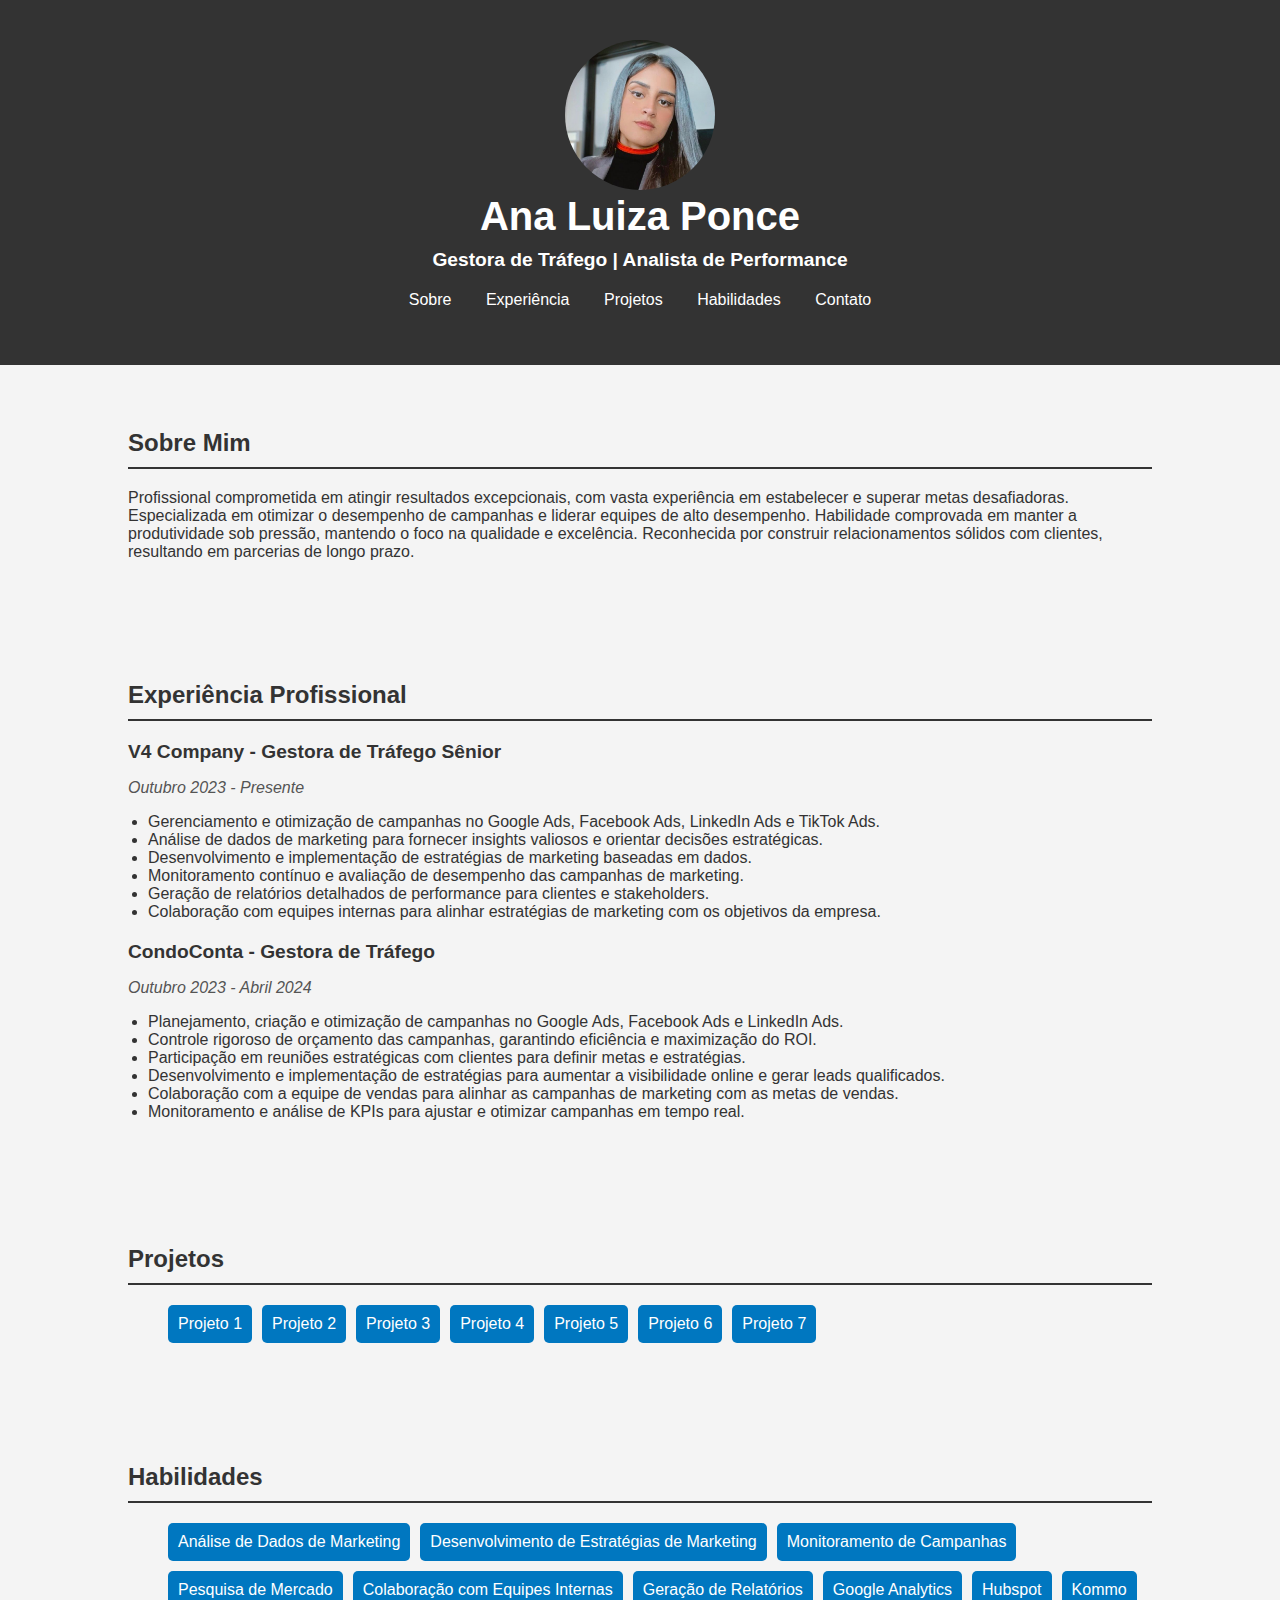
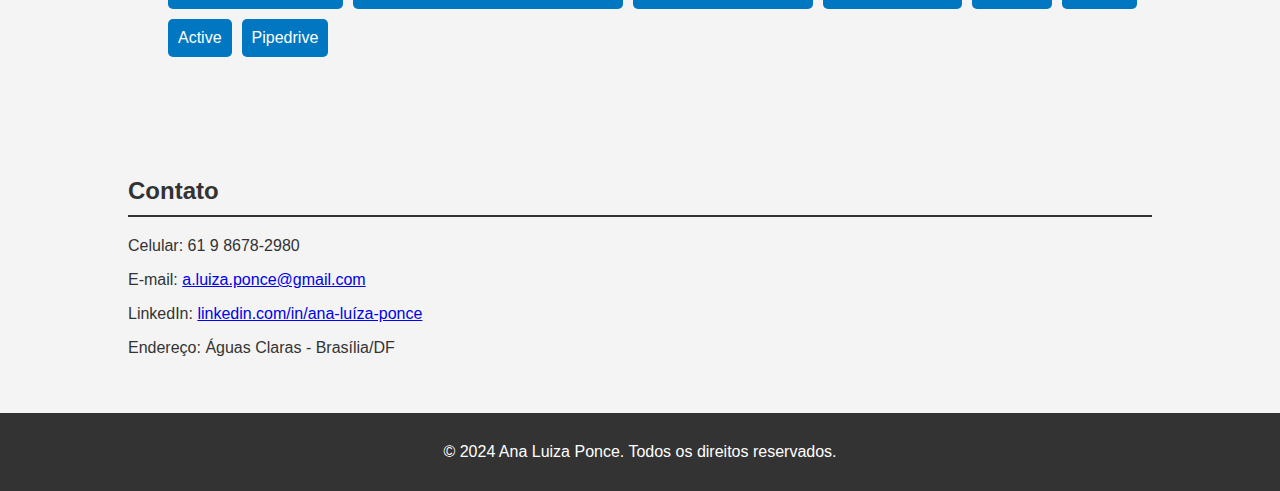
<file: index.html>
<!DOCTYPE html>
<html lang="pt-br">

<head>
  <meta charset="UTF-8">
  <meta name="viewport" content="width=device-width, initial-scale=1.0">
  <title>Ana Luiza Ponce - Gestora de Tráfego | Analista de Performance</title>
  <style>
    /* Estilos Globais */
    body {
      font-family: 'Roboto', sans-serif;
      margin: 0;
      padding: 0;
      background-color: #f4f4f4;
      color: #333;
    }

    .container {
      width: 80%;
      margin: 0 auto;
      padding: 20px;
    }

    header {
      background-color: #333;
      color: white;
      padding: 20px 0;
      text-align: center;
    }

    header h1 {
      margin: 0;
      font-size: 2.5em;
    }

    header h2 {
      margin: 10px 0 20px;
      font-size: 1.2em;
    }

    nav ul {
      list-style: none;
      padding: 0;
    }

    nav ul li {
      display: inline;
      margin: 0 15px;
    }

    nav ul li a {
      color: white;
      text-decoration: none;
    }

    .section {
      padding: 20px 0;
    }

    .section h3 {
      border-bottom: 2px solid #333;
      padding-bottom: 10px;
      margin-bottom: 20px;
      font-size: 1.5em;
    }

    .job {
      margin-bottom: 20px;
    }

    .job h4 {
      margin: 0;
      font-size: 1.2em;
    }

    .job p {
      font-style: italic;
      color: #555;
    }

    .job ul {
      list-style: disc;
      padding-left: 20px;
    }

    footer {
      background-color: #333;
      color: white;
      text-align: center;
      padding: 10px 0;
    }

    footer p {
      margin: 0;
    }

    /* Estilos Específicos */
    .profile-img {
      width: 150px;
      height: 150px;
      border-radius: 50%;
      object-fit: cover;
      margin: 0 auto;
    }

    .skills-list,
    .projects-list {
      display: flex;
      flex-wrap: wrap;
      gap: 10px;
    }

    .skills-list li,
    .projects-list li {
      background-color: #0077C0;
      color: white;
      padding: 10px;
      border-radius: 5px;
      list-style: none;
    }

    .projects-list a {
      color: white;
      text-decoration: none;
    }
  </style>
</head>

<body>
  <header>
    <div class="container">
      <img src="profile.jpg" alt="Ana Luiza Ponce" class="profile-img">
      <h1>Ana Luiza Ponce</h1>
      <h2>Gestora de Tráfego | Analista de Performance</h2>
      <nav>
        <ul>
          <li><a href="#about">Sobre</a></li>
          <li><a href="#experience">Experiência</a></li>
          <li><a href="#projects">Projetos</a></li>
          <li><a href="#skills">Habilidades</a></li>
          <li><a href="#contact">Contato</a></li>
        </ul>
      </nav>
    </div>
  </header>
  <section id="about" class="section">
    <div class="container">
      <h3>Sobre Mim</h3>
      <p>Profissional comprometida em atingir resultados excepcionais, com vasta experiência em estabelecer e superar
        metas desafiadoras. Especializada em otimizar o desempenho de campanhas e liderar equipes de alto desempenho.
        Habilidade comprovada em manter a produtividade sob pressão, mantendo o foco na qualidade e excelência.
        Reconhecida por construir relacionamentos sólidos com clientes, resultando em parcerias de longo prazo.</p>
    </div>
  </section>
  <section id="experience" class="section">
    <div class="container">
      <h3>Experiência Profissional</h3>
      <div class="job">
        <h4>V4 Company - Gestora de Tráfego Sênior</h4>
        <p><i>Outubro 2023 - Presente</i></p>
        <ul>
          <li>Gerenciamento e otimização de campanhas no Google Ads, Facebook Ads, LinkedIn Ads e TikTok Ads.</li>
          <li>Análise de dados de marketing para fornecer insights valiosos e orientar decisões estratégicas.</li>
          <li>Desenvolvimento e implementação de estratégias de marketing baseadas em dados.</li>
          <li>Monitoramento contínuo e avaliação de desempenho das campanhas de marketing.</li>
          <li>Geração de relatórios detalhados de performance para clientes e stakeholders.</li>
          <li>Colaboração com equipes internas para alinhar estratégias de marketing com os objetivos da empresa.</li>
        </ul>
      </div>
      <div class="job">
        <h4>CondoConta - Gestora de Tráfego</h4>
        <p><i>Outubro 2023 - Abril 2024</i></p>
        <ul>
          <li>Planejamento, criação e otimização de campanhas no Google Ads, Facebook Ads e LinkedIn Ads.</li>
          <li>Controle rigoroso de orçamento das campanhas, garantindo eficiência e maximização do ROI.</li>
          <li>Participação em reuniões estratégicas com clientes para definir metas e estratégias.</li>
          <li>Desenvolvimento e implementação de estratégias para aumentar a visibilidade online e gerar leads
            qualificados.</li>
          <li>Colaboração com a equipe de vendas para alinhar as campanhas de marketing com as metas de vendas.</li>
          <li>Monitoramento e análise de KPIs para ajustar e otimizar campanhas em tempo real.</li>
        </ul>
      </div>
    </div>
  </section>
  <section id="projects" class="section">
    <div class="container">
      <h3>Projetos</h3>
      <ul class="projects-list">
        <li><a href="https://github.com/AnaLuizaPonce/projeto1" target="_blank">Projeto 1</a></li>
        <li><a href="https://github.com/AnaLuizaPonce/projeto2" target="_blank">Projeto 2</a></li>
        <li><a href="https://github.com/AnaLuizaPonce/projeto3" target="_blank">Projeto 3</a></li>
        <li><a href="https://github.com/AnaLuizaPonce/projeto4" target="_blank">Projeto 4</a></li>
        <li><a href="https://github.com/AnaLuizaPonce/projeto5" target="_blank">Projeto 5</a></li>
        <li><a href="https://github.com/AnaLuizaPonce/projeto6" target="_blank">Projeto 6</a></li>
        <li><a href="https://github.com/AnaLuizaPonce/projeto7" target="_blank">Projeto 7</a></li>
      </ul>
    </div>
  </section>
  <section id="skills" class="section">
    <div class="container">
      <h3>Habilidades</h3>
      <ul class="skills-list">
        <li>Análise de Dados de Marketing</li>
        <li>Desenvolvimento de Estratégias de Marketing</li>
        <li>Monitoramento de Campanhas</li>
        <li>Pesquisa de Mercado</li>
        <li>Colaboração com Equipes Internas</li>
        <li>Geração de Relatórios</li>
        <li>Google Analytics</li>
        <li>Hubspot</li>
        <li>Kommo</li>
        <li>Active</li>
        <li>Pipedrive</li>
      </ul>
    </div>
  </section>
  <section id="contact" class="section">
    <div class="container">
      <h3>Contato</h3>
      <p>Celular: 61 9 8678-2980</p>
      <p>E-mail: <a href="mailto:a.luiza.ponce@gmail.com">a.luiza.ponce@gmail.com</a></p>
      <p>LinkedIn: <a href="http://www.linkedin.com/in/ana-lu%C3%ADza-ponce-"
          target="_blank">linkedin.com/in/ana-luíza-ponce</a></p>
      <p>Endereço: Águas Claras - Brasília/DF</p>
    </div>
  </section>
  <footer>
    <div class="container">
      <p>&copy; 2024 Ana Luiza Ponce. Todos os direitos reservados.</p>
    </div>
  </footer>
</body>

</html>
</file>
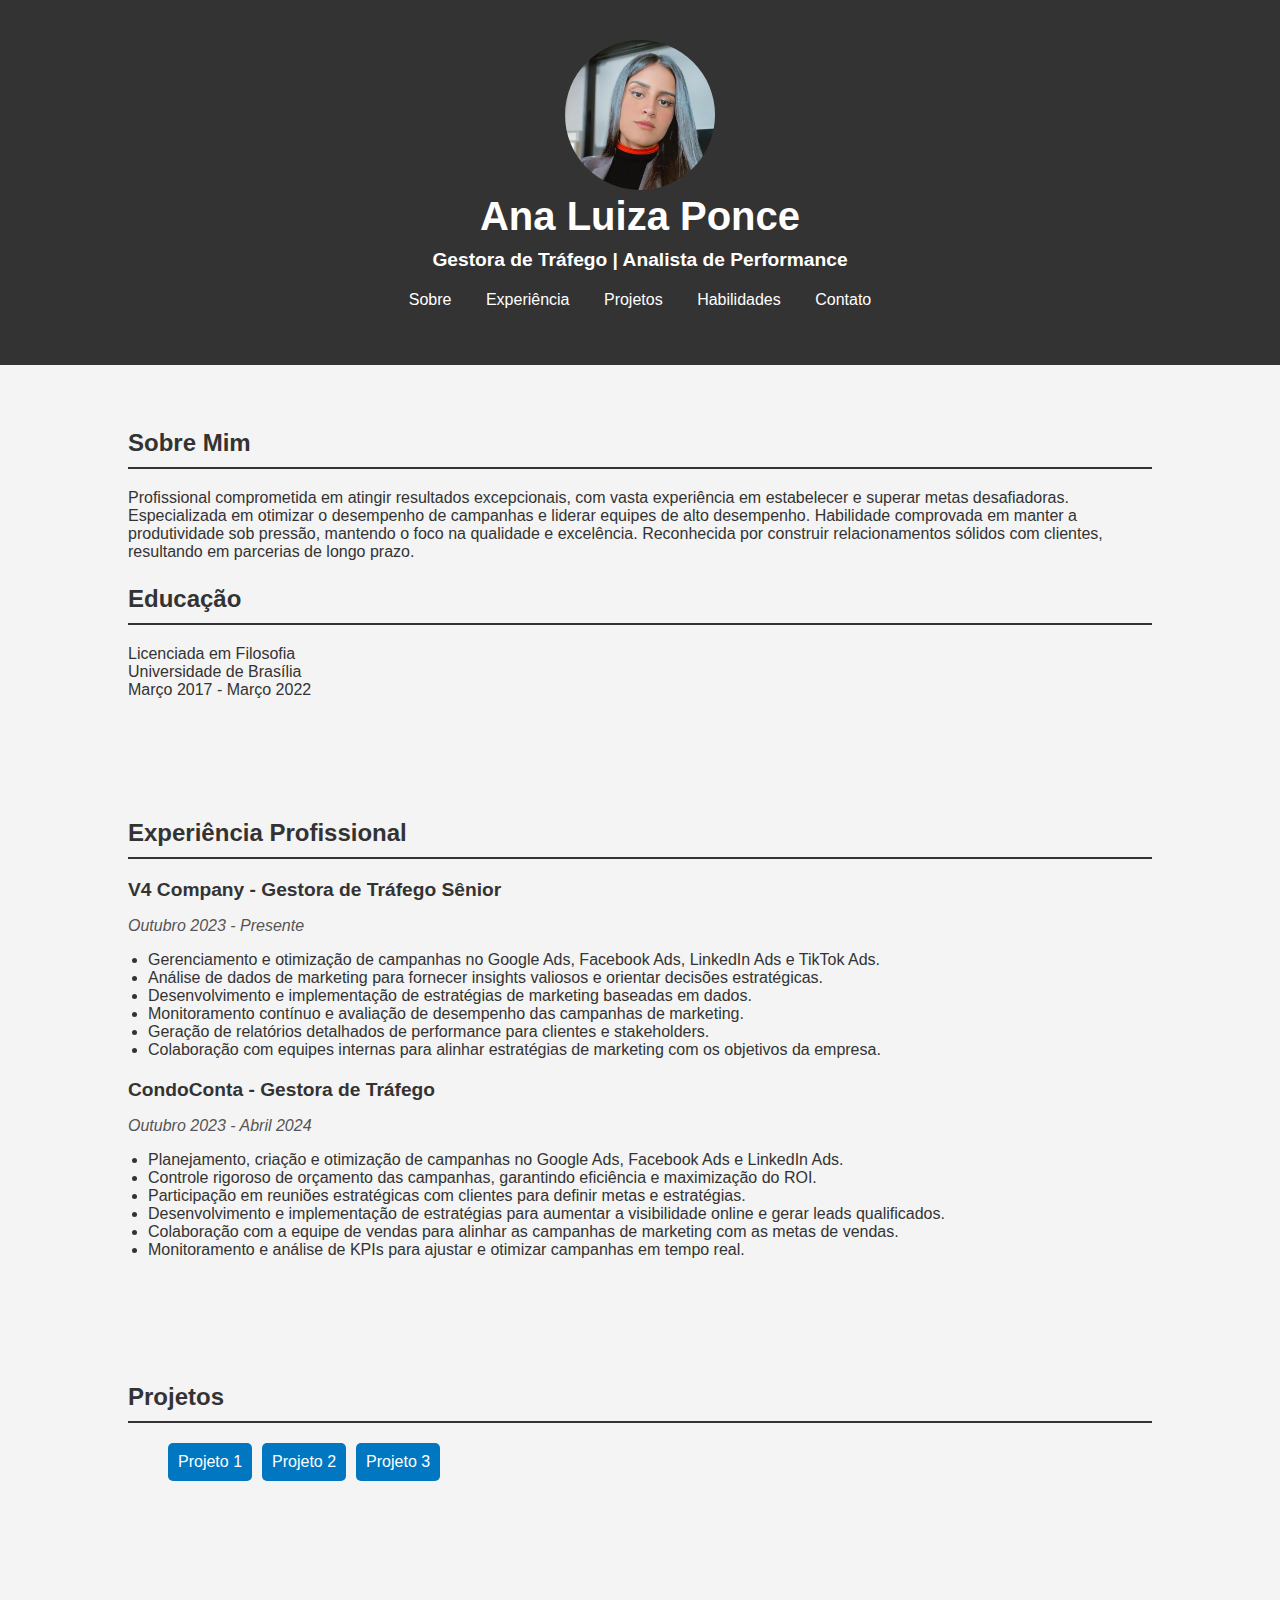
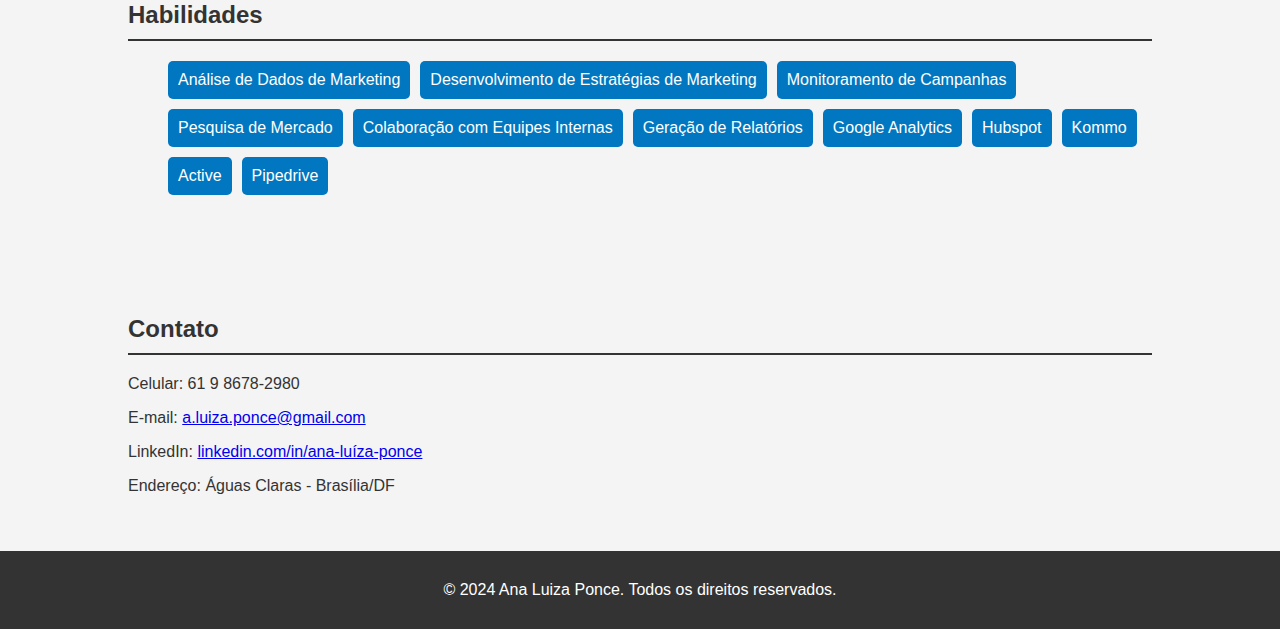
<file: index_embedded.html>
<!DOCTYPE html>
<html lang="pt-BR">

<head>
    <meta charset="UTF-8">
    <meta name="viewport" content="width=device-width, initial-scale=1.0">
    <title>Ana Luiza Ponce - Gestora de Tráfego | Analista de Performance</title>
    <style>
        /* Estilos Globais */
        body {
            font-family: 'Roboto', sans-serif;
            margin: 0;
            padding: 0;
            background-color: #f4f4f4;
            color: #333;
        }

        .container {
            width: 80%;
            margin: 0 auto;
            padding: 20px;
        }

        header {
            background-color: #333;
            color: white;
            padding: 20px 0;
            text-align: center;
        }

        header h1 {
            margin: 0;
            font-size: 2.5em;
        }

        header h2 {
            margin: 10px 0 20px;
            font-size: 1.2em;
        }

        nav ul {
            list-style: none;
            padding: 0;
        }

        nav ul li {
            display: inline;
            margin: 0 15px;
        }

        nav ul li a {
            color: white;
            text-decoration: none;
        }

        .section {
            padding: 20px 0;
        }

        .section h3 {
            border-bottom: 2px solid #333;
            padding-bottom: 10px;
            margin-bottom: 20px;
            font-size: 1.5em;
        }

        .job {
            margin-bottom: 20px;
        }

        .job h4 {
            margin: 0;
            font-size: 1.2em;
        }

        .job p {
            font-style: italic;
            color: #555;
        }

        .job ul {
            list-style: disc;
            padding-left: 20px;
        }

        footer {
            background-color: #333;
            color: white;
            text-align: center;
            padding: 10px 0;
        }

        footer p {
            margin: 0;
        }

        /* Estilos Específicos */
        .profile-img {
            width: 150px;
            height: 150px;
            border-radius: 50%;
            object-fit: cover;
            margin: 0 auto;
        }

        .skills-list,
        .projects-list {
            display: flex;
            flex-wrap: wrap;
            gap: 10px;
        }

        .skills-list li,
        .projects-list li {
            background-color: #0077C0;
            color: white;
            padding: 10px;
            border-radius: 5px;
            list-style: none;
        }

        .projects-list a {
            color: white;
            text-decoration: none;
        }
    </style>
</head>

<body>
    <header>
        <div class="container">
            <img src="profile.jpg" alt="Ana Luiza Ponce" class="profile-img">
            <h1>Ana Luiza Ponce</h1>
            <h2>Gestora de Tráfego | Analista de Performance</h2>
            <nav>
                <ul>
                    <li><a href="#about">Sobre</a></li>
                    <li><a href="#experience">Experiência</a></li>
                    <li><a href="#projects">Projetos</a></li>
                    <li><a href="#skills">Habilidades</a></li>
                    <li><a href="#contact">Contato</a></li>
                </ul>
            </nav>
        </div>
    </header>
    <section id="about" class="section">
        <div class="container">
            <h3>Sobre Mim</h3>
            <p>Profissional comprometida em atingir resultados excepcionais, com vasta experiência em estabelecer e
                superar metas desafiadoras. Especializada em otimizar o desempenho de campanhas e liderar equipes de
                alto desempenho. Habilidade comprovada em manter a produtividade sob pressão, mantendo o foco na
                qualidade e excelência. Reconhecida por construir relacionamentos sólidos com clientes, resultando em
                parcerias de longo prazo.</p>

            <h3>Educação</h3>
            <p>Licenciada em Filosofia<br>
                Universidade de Brasília<br>
                Março 2017 - Março 2022</p>
        </div>
    </section>
    <section id="experience" class="section">
        <div class="container">
            <h3>Experiência Profissional</h3>
            <div class="job">
                <h4>V4 Company - Gestora de Tráfego Sênior</h4>
                <p><i>Outubro 2023 - Presente</i></p>
                <ul>
                    <li>Gerenciamento e otimização de campanhas no Google Ads, Facebook Ads, LinkedIn Ads e TikTok Ads.
                    </li>
                    <li>Análise de dados de marketing para fornecer insights valiosos e orientar decisões estratégicas.
                    </li>
                    <li>Desenvolvimento e implementação de estratégias de marketing baseadas em dados.</li>
                    <li>Monitoramento contínuo e avaliação de desempenho das campanhas de marketing.</li>
                    <li>Geração de relatórios detalhados de performance para clientes e stakeholders.</li>
                    <li>Colaboração com equipes internas para alinhar estratégias de marketing com os objetivos da
                        empresa.</li>
                </ul>
            </div>
            <div class="job">
                <h4>CondoConta - Gestora de Tráfego</h4>
                <p><i>Outubro 2023 - Abril 2024</i></p>
                <ul>
                    <li>Planejamento, criação e otimização de campanhas no Google Ads, Facebook Ads e LinkedIn Ads.</li>
                    <li>Controle rigoroso de orçamento das campanhas, garantindo eficiência e maximização do ROI.</li>
                    <li>Participação em reuniões estratégicas com clientes para definir metas e estratégias.</li>
                    <li>Desenvolvimento e implementação de estratégias para aumentar a visibilidade online e gerar leads
                        qualificados.</li>
                    <li>Colaboração com a equipe de vendas para alinhar as campanhas de marketing com as metas de
                        vendas.</li>
                    <li>Monitoramento e análise de KPIs para ajustar e otimizar campanhas em tempo real.</li>
                </ul>
            </div>
        </div>
    </section>
    <section id="projects" class="section">
        <div class="container">
            <h3>Projetos</h3>
            <ul class="projects-list">
                <li><a href="https://analuizaponce.github.io/Projeto--ATRO/" target="_blank">Projeto 1</a></li>
                <li><a href="https://analuizaponce.github.io/Tesla/" target="_blank">Projeto 2</a></li>
                <li><a href="https://analuizaponce.github.io/Curriculo-V3/" target="_blank">Projeto 3</a></li>
            </ul>
        </div>
    </section>
    <section id="skills" class="section">
        <div class="container">
            <h3>Habilidades</h3>
            <ul class="skills-list">
                <li>Análise de Dados de Marketing</li>
                <li>Desenvolvimento de Estratégias de Marketing</li>
                <li>Monitoramento de Campanhas</li>
                <li>Pesquisa de Mercado</li>
                <li>Colaboração com Equipes Internas</li>
                <li>Geração de Relatórios</li>
                <li>Google Analytics</li>
                <li>Hubspot</li>
                <li>Kommo</li>
                <li>Active</li>
                <li>Pipedrive</li>
            </ul>
        </div>
    </section>
    <section id="contact" class="section">
        <div class="container">
            <h3>Contato</h3>
            <p>Celular: 61 9 8678-2980</p>
            <p>E-mail: <a href="mailto:a.luiza.ponce@gmail.com">a.luiza.ponce@gmail.com</a></p>
            <p>LinkedIn: <a href="http://www.linkedin.com/in/ana-lu%C3%ADza-ponce-"
                    target="_blank">linkedin.com/in/ana-luíza-ponce</a></p>
            <p>Endereço: Águas Claras - Brasília/DF</p>
        </div>
    </section>
    <footer>
        <div class="container">
            <p>&copy; 2024 Ana Luiza Ponce. Todos os direitos reservados.</p>
        </div>
    </footer>
</body>

</html>
</file>
